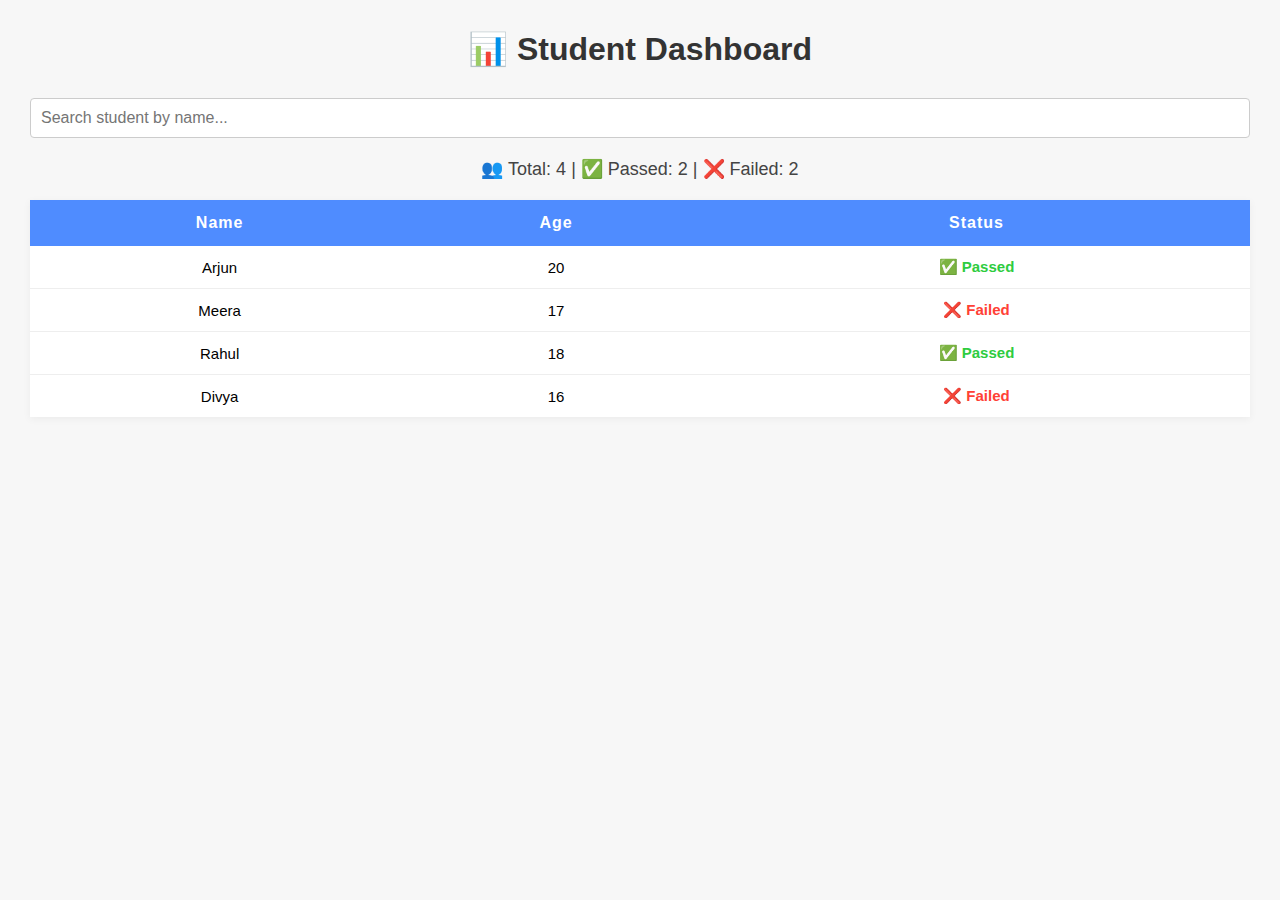
<file: 2/2.1/index.html>
<head>
  <meta charset="UTF-8">
  <title>Student Dashboard</title>
  <link rel="stylesheet" href="styles.css">
</head>
<body>

  <h1>📊 Student Dashboard</h1>

  <!-- 🔍 Search Box -->
  <input type="text" id="searchInput" placeholder="Search student by name...">

  <div class="stats" id="stats"></div>

  <table>
    <thead>
      <tr>
        <th>Name</th>
        <th>Age</th>
        <th>Status</th>
      </tr>
    </thead>
    <tbody id="studentTableBody"></tbody>
  </table>

  <script>
    const students = [
      { name: "Arjun", age: 20, passed: true },
      { name: "Meera", age: 17, passed: false },
      { name: "Rahul", age: 18, passed: true },
      { name: "Divya", age: 16, passed: false }
    ];

    const tbody = document.getElementById("studentTableBody");
    const stats = document.getElementById("stats");
    const searchInput = document.getElementById("searchInput");

    function renderTable(filteredStudents) {
      tbody.innerHTML = "";
      filteredStudents.forEach(student => {
        const row = document.createElement("tr");

        const nameCell = document.createElement("td");
        nameCell.textContent = student.name;

        const ageCell = document.createElement("td");
        ageCell.textContent = student.age;

        const statusCell = document.createElement("td");
        statusCell.textContent = student.passed ? "✅ Passed" : "❌ Failed";
        statusCell.className = student.passed ? "passed" : "failed";

        row.appendChild(nameCell);
        row.appendChild(ageCell);
        row.appendChild(statusCell);
        tbody.appendChild(row);
      });
    }

    function updateStats(data) {
      const total = data.length;
      const passed = data.filter(s => s.passed).length;
      const failed = total - passed;
      stats.innerHTML = `👥 Total: ${total} | ✅ Passed: ${passed} | ❌ Failed: ${failed}`;
    }

    // Initial render
    renderTable(students);
    updateStats(students);

    // 🔍 Search filter
    searchInput.addEventListener("input", () => {
      const searchTerm = searchInput.value.toLowerCase();
      const filtered = students.filter(s => s.name.toLowerCase().includes(searchTerm));
      renderTable(filtered);
      updateStats(filtered);
    });
  </script>

</body>
</file>
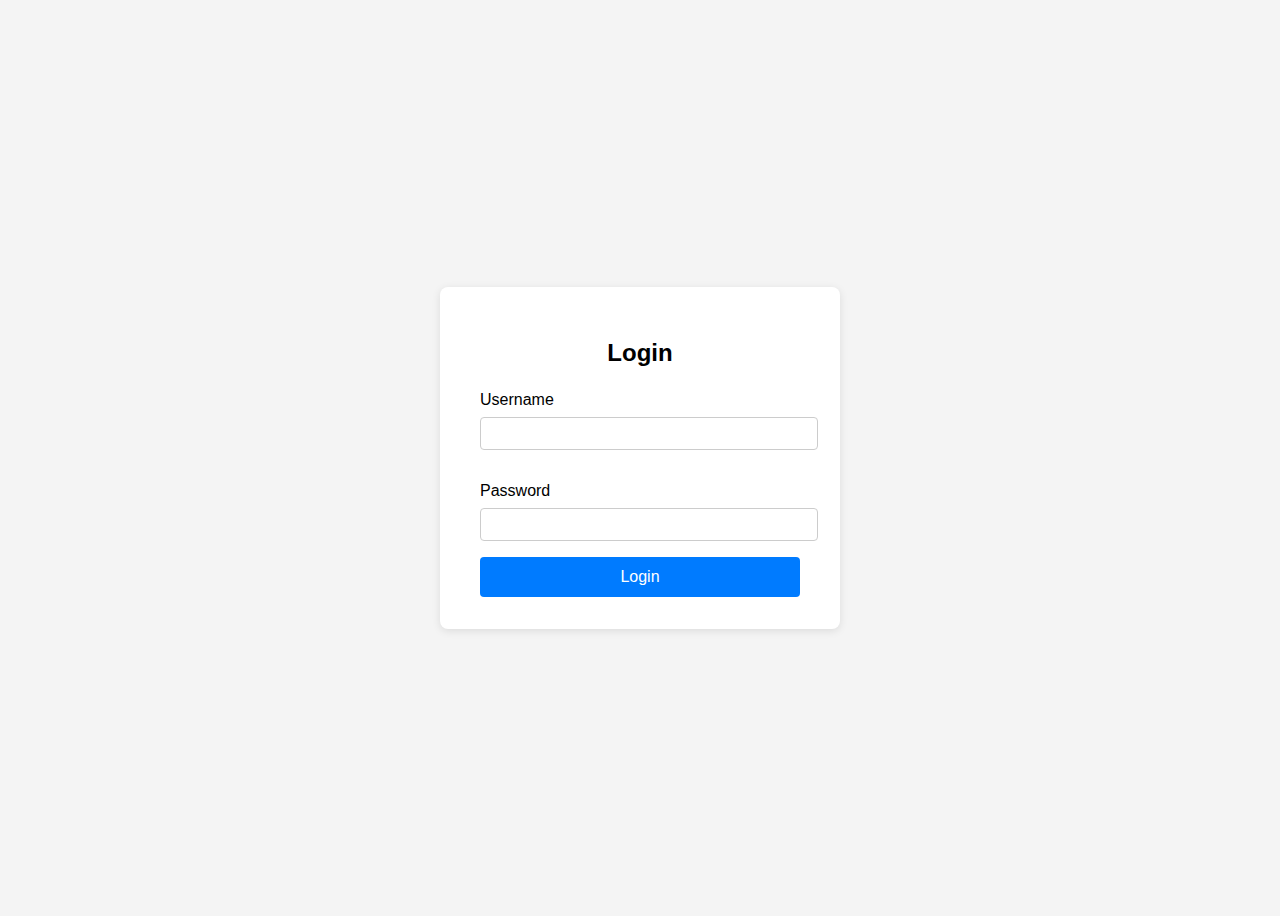
<file: 1/login.html>
<!DOCTYPE html>
<html lang="en">
<head>
    <meta charset="UTF-8">
    <meta name="viewport" content="width=device-width, initial-scale=1.0">
    <title>Login Page</title>
    <link rel="stylesheet" href="style.css">
</head>
<body>
    <div class="login-container">
        <h2>Login</h2>
        <form action="#" method="post">
            <label for="username">Username</label>
            <input type="text" id="username" name="username" required>

            <label for="password">Password</label>
            <input type="password" id="password" name="password" required>

            <button type="submit">Login</button>
        </form>
    </div>
</body>
</html>
</file>
<file: 2/2.1/styles.css>
body {
  font-family: Arial, sans-serif;
  background: #f7f7f7;
  margin: 0;
  padding: 30px;
}

h1 {
  text-align: center;
  color: #333;
  margin-bottom: 30px;
}

#searchInput {
  padding: 10px;
  width: 100%;
  margin-bottom: 20px;
  font-size: 16px;
  border: 1px solid #ccc;
  border-radius: 4px;
  box-sizing: border-box;
}

.stats {
  margin-bottom: 20px;
  font-size: 18px;
  color: #444;
  text-align: center;
}

table {
  width: 100%;
  border-collapse: collapse;
  background: #fff;
  box-shadow: 0 2px 8px rgba(0,0,0,0.05);
}

thead {
  background: #4f8cff;
  color: #fff;
}

thead th {
  padding: 14px 8px;
  font-size: 16px;
  letter-spacing: 1px;
}

tbody td {
  padding: 12px 8px;
  border-bottom: 1px solid #eee;
  text-align: center;
  font-size: 15px;
}

tr:last-child td {
  border-bottom: none;
}

.passed {
  color: #2ecc40;
  font-weight: bold;
}

.failed {
  color: #ff4136;
  font-weight: bold;
}
</file>
<file: 1/style.css>
body {
    font-family: Arial, sans-serif;
    background: #f4f4f4;
    display: flex;
    justify-content: center;
    align-items: center;
    height: 100vh;
}
.login-container {
    background: #fff;
    padding: 2rem 2.5rem;
    border-radius: 8px;
    box-shadow: 0 2px 8px rgba(0,0,0,0.1);
    width: 320px;
}
.login-container h2 {
    text-align: center;
    margin-bottom: 1.5rem;
}
.login-container label {
    display: block;
    margin-bottom: 0.5rem;
    margin-top: 1rem;
}
.login-container input[type="text"],
.login-container input[type="password"] {
    width: 100%;
    padding: 0.5rem;
    border: 1px solid #ccc;
    border-radius: 4px;
    margin-bottom: 1rem;
}
.login-container button {
    width: 100%;
    padding: 0.7rem;
    background: #007bff;
    color: #fff;
    border: none;
    border-radius: 4px;
    font-size: 1rem;
    cursor: pointer;
}
.login-container button:hover {
    background: #0056b3;
}
</file>
